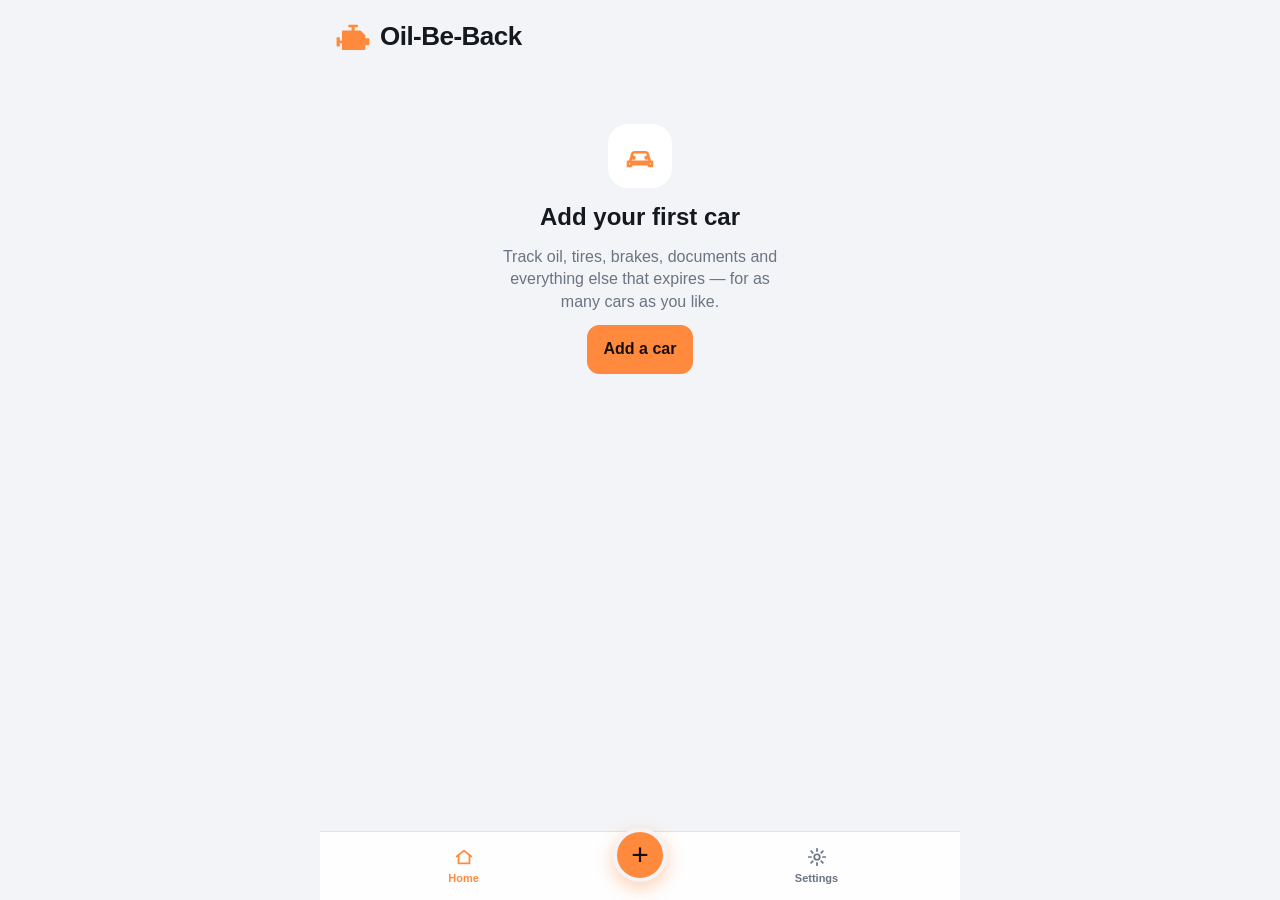
<file: index.html>
<!DOCTYPE html>
<html lang="en" dir="ltr">
<head>
  <meta charset="UTF-8">
  <meta name="viewport" content="width=device-width, initial-scale=1, viewport-fit=cover">
  <title>Oil-Be-Back</title>
  <meta name="description" content="Track maintenance and expiries for all your cars.">
  <meta name="theme-color" content="#0e1116">
  <meta name="mobile-web-app-capable" content="yes">
  <meta name="apple-mobile-web-app-capable" content="yes">
  <meta name="apple-mobile-web-app-status-bar-style" content="black-translucent">
  <meta name="apple-mobile-web-app-title" content="Oil-Be-Back">
  <link rel="manifest" href="manifest.webmanifest">
  <link rel="apple-touch-icon" href="icons/apple-touch-icon.png">
  <link rel="icon" href="icons/icon-192.png">
  <link rel="stylesheet" href="css/app.css">
</head>
<body>
  <div id="app"></div>
  <nav id="nav" class="nav" aria-label="Main"></nav>
  <noscript>Oil-Be-Back needs JavaScript.</noscript>
  <script type="module" src="js/app.js"></script>
</body>
</html>
</file>
<file: css/app.css>
:root {
  --bg: #0e1116; --card: #171c23; --card2: #1e252e; --line: #29313c;
  --text: #eef1f5; --muted: #8b96a5;
  --brand: #ff8a3d; --brand-ink: #1a0f05;
  --ok: #3ddc84; --soon: #f5c518; --overdue: #ff5d5d;
  --radius: 16px;
}
@media (prefers-color-scheme: light) {
  :root:not([data-theme="dark"]) {
    --bg: #f3f4f7; --card: #ffffff; --card2: #eef0f4; --line: #dfe3ea;
    --text: #15181d; --muted: #6a7482; --ok: #14a35a; --soon: #b98900; --overdue: #d92f2f;
  }
}

* { box-sizing: border-box; -webkit-tap-highlight-color: transparent; }
html, body { margin: 0; background: var(--bg); color: var(--text); }
body {
  font: 16px/1.4 -apple-system, BlinkMacSystemFont, "SF Pro Text", "Segoe UI", Roboto, sans-serif;
  -webkit-font-smoothing: antialiased; min-height: 100vh;
}
body.noscroll { overflow: hidden; }
#app {
  max-width: 640px; margin: 0 auto;
  padding: calc(env(safe-area-inset-top) + 8px) 16px calc(env(safe-area-inset-bottom) + 110px);
}
button { font: inherit; color: inherit; cursor: pointer; }
h1, h2, h3, p { margin: 0; }
.ellipsis { overflow: hidden; text-overflow: ellipsis; white-space: nowrap; }
.muted { color: var(--muted); font-size: 14px; }

/* header */
.top { display: flex; align-items: center; justify-content: space-between; gap: 8px; padding: 10px 0 14px; }
.top h1 { font-size: 24px; font-weight: 800; letter-spacing: -.02em; flex: 1; }
.top h1:not(:first-child) { text-align: center; font-size: 18px; }
.icon-btn {
  width: 40px; height: 40px; border-radius: 12px; border: 1px solid var(--line);
  background: var(--card); font-size: 20px; line-height: 1; display: inline-grid; place-items: center; flex: none;
}
.icon-btn.ghost { border-color: transparent; background: none; }

/* buttons */
.btn {
  border: 1px solid var(--line); background: var(--card2); border-radius: 12px;
  padding: 12px 16px; font-weight: 600; text-align: center;
}
.btn.primary { background: var(--brand); border-color: var(--brand); color: var(--brand-ink); }
.btn.danger { color: var(--overdue); border-color: color-mix(in srgb, var(--overdue) 40%, var(--line)); }
.btn.ghost { background: transparent; }
.btn.small { padding: 8px 12px; font-size: 14px; border-radius: 10px; flex: none; }
.btn.block { display: block; width: 100%; }
.link { background: none; border: 0; color: var(--brand); font-weight: 600; padding: 4px 0; }

/* summary */
.summary { display: grid; grid-template-columns: repeat(3, 1fr); gap: 10px; margin-bottom: 22px; }
.sum { background: var(--card); border: 1px solid var(--line); border-radius: var(--radius); padding: 12px 14px; }
.sum b { display: block; font-size: 28px; line-height: 1.1; }
.sum span { color: var(--muted); font-size: 13px; }
.sum.overdue b { color: var(--overdue); }
.sum.soon b { color: var(--soon); }

.banner {
  display: block; width: 100%; text-align: left; margin-bottom: 14px; padding: 12px 14px;
  border-radius: 12px; border: 1px dashed var(--brand); background: color-mix(in srgb, var(--brand) 10%, transparent);
}

/* sections */
.section-title { font-size: 13px; text-transform: uppercase; letter-spacing: .08em; color: var(--muted); margin: 22px 0 10px; font-weight: 700; }
.section-head { display: flex; align-items: center; justify-content: space-between; }
.section-head .section-title { margin-bottom: 10px; }
section:first-of-type .section-title { margin-top: 0; }

/* rows */
.list { display: flex; flex-direction: column; gap: 8px; }
.row {
  display: flex; align-items: center; gap: 10px; width: 100%;
  background: var(--card); border: 1px solid var(--line); border-radius: var(--radius); padding: 10px 12px 10px 4px;
  text-align: left;
}
.row.log { padding: 12px 14px; justify-content: space-between; }
.row-main { flex: 1; min-width: 0; display: flex; align-items: center; gap: 4px; background: none; border: 0; padding: 4px 4px 4px 6px; text-align: left; }
.row-text { display: flex; flex-direction: column; min-width: 0; gap: 1px; }
.row-title { font-weight: 650; }
.row-status { font-size: 14px; font-weight: 600; }
.row-sub { font-size: 13px; color: var(--muted); }
.row-sub:empty { display: none; }
.dot { width: 10px; height: 10px; border-radius: 50%; flex: none; margin: 0 8px; background: var(--muted); }
.dot.overdue, .row-status.overdue, .status-pill.overdue { --c: var(--overdue); }
.dot.soon, .row-status.soon, .status-pill.soon { --c: var(--soon); }
.dot.ok, .row-status.ok, .status-pill.ok { --c: var(--ok); }
.dot.unset, .row-status.unset, .status-pill.unset { --c: var(--muted); }
.dot { background: var(--c); }
.row-status { color: var(--c); }
.log-cost { font-weight: 650; flex: none; }
.spent { margin: 6px 0 12px; color: var(--muted); }
.spent b { color: var(--text); font-size: 20px; margin: 0 4px; }

.allclear { background: var(--card); border: 1px solid var(--line); border-radius: var(--radius); padding: 18px; }
.allclear b { display: block; color: var(--ok); font-size: 18px; margin-bottom: 2px; }
.allclear span { color: var(--muted); font-size: 14px; }

/* cars */
.cars { display: flex; flex-direction: column; gap: 10px; }
.card { background: var(--card); border: 1px solid var(--line); border-radius: var(--radius); padding: 14px; }
.car-card { display: flex; flex-direction: column; gap: 10px; }
.car-main { display: flex; align-items: center; gap: 12px; background: none; border: 0; padding: 0; text-align: left; width: 100%; }
.car-ico { width: 42px; height: 42px; border-radius: 12px; background: var(--card2); display: grid; place-items: center; color: var(--brand); flex: none; }
.car-text { flex: 1; min-width: 0; display: flex; flex-direction: column; }
.car-name { font-weight: 700; font-size: 17px; }
.car-meta { color: var(--muted); font-size: 14px; }
.badges { display: flex; flex-direction: column; gap: 4px; align-items: flex-end; }
.badge { font-size: 12px; font-weight: 700; padding: 3px 9px; border-radius: 99px; background: var(--card2); white-space: nowrap; }
.badge.overdue { color: var(--overdue); background: color-mix(in srgb, var(--overdue) 15%, transparent); }
.badge.soon { color: var(--soon); background: color-mix(in srgb, var(--soon) 15%, transparent); }
.badge.ok { color: var(--ok); background: color-mix(in srgb, var(--ok) 13%, transparent); }

.car-head { display: flex; flex-wrap: wrap; align-items: center; justify-content: space-between; gap: 12px; margin-bottom: 14px; }
.car-head .odo-inline { flex-basis: 100%; }
.odo { font-size: 32px; font-weight: 800; letter-spacing: -.02em; }
.odo small { font-size: 15px; color: var(--muted); font-weight: 600; }

.seg { display: grid; grid-template-columns: repeat(3, 1fr); background: var(--card); border: 1px solid var(--line); border-radius: 12px; padding: 3px; margin-bottom: 4px; }
.seg button { background: none; border: 0; padding: 9px; border-radius: 9px; font-weight: 600; color: var(--muted); }
.seg button.on { background: var(--card2); color: var(--text); }
.list + .btn.block, .btn.block + .btn.block { margin-top: 14px; }

/* empty states */
.empty { text-align: center; padding: 56px 12px; display: flex; flex-direction: column; align-items: center; gap: 12px; }
.empty.small { padding: 28px 8px; }
.empty p { color: var(--muted); max-width: 32ch; }
.empty-icon { width: 64px; height: 64px; border-radius: 20px; background: var(--card); display: grid; place-items: center; color: var(--brand); }
.empty-icon svg { width: 34px; height: 34px; }
.foot { text-align: center; color: var(--muted); font-size: 13px; margin-top: 30px; }
.stack { display: flex; flex-direction: column; gap: 12px; }

/* bottom sheet */
.sheet-wrap { position: fixed; inset: 0; z-index: 50; display: flex; align-items: flex-end; justify-content: center; }
.sheet-backdrop { position: absolute; inset: 0; background: rgba(0, 0, 0, .55); opacity: 0; transition: opacity .2s; }
.sheet {
  position: relative; width: 100%; max-width: 640px; max-height: 92vh; overflow-y: auto; overscroll-behavior: contain;
  background: var(--bg); border-radius: 22px 22px 0 0; border: 1px solid var(--line); border-bottom: 0;
  transform: translateY(30px); opacity: 0; transition: transform .22s ease, opacity .2s;
}
.sheet-wrap.open .sheet-backdrop { opacity: 1; }
.sheet-wrap.open .sheet { transform: none; opacity: 1; }
.sheet-head { display: flex; align-items: center; justify-content: space-between; gap: 10px; padding: 16px 16px 4px; position: sticky; top: 0; background: var(--bg); z-index: 1; }
.sheet-head h2 { font-size: 20px; }
.sheet-body { padding: 10px 16px calc(env(safe-area-inset-bottom) + 24px); }

/* forms */
.form { display: flex; flex-direction: column; gap: 14px; }
.grid { display: grid; grid-template-columns: 1fr 1fr; gap: 12px; }
.grid[hidden], [data-show][hidden] { display: none; }
.field { display: flex; flex-direction: column; gap: 6px; min-width: 0; }
.field > span { font-size: 13px; color: var(--muted); font-weight: 600; }
.field small { color: var(--muted); font-size: 12px; }
input, select, textarea {
  font: inherit; font-size: 16px; color: var(--text); width: 100%; min-width: 0;
  background: var(--card); border: 1px solid var(--line); border-radius: 12px; padding: 12px; outline: none;
}
input:focus, select:focus, textarea:focus { border-color: var(--brand); }
input[type="date"], input[type="time"] { min-height: 46px; }
.chips { display: flex; gap: 8px; overflow-x: auto; padding-bottom: 4px; margin: 0 -16px; padding-inline: 16px; scrollbar-width: none; }
.chips::-webkit-scrollbar { display: none; }
.chip { flex: none; border: 1px solid var(--line); background: var(--card); border-radius: 99px; padding: 7px 12px; font-size: 14px; }
.checks { display: flex; flex-direction: column; gap: 8px; }
.check { display: flex; align-items: center; gap: 12px; background: var(--card); border: 1px solid var(--line); border-radius: 12px; padding: 11px 12px; }
.check input { width: 22px; height: 22px; accent-color: var(--brand); flex: none; }
.check span { display: flex; flex-direction: column; }
.check small { color: var(--muted); font-size: 12px; }

.status-pill { padding: 10px 14px; border-radius: 12px; font-weight: 650; font-size: 14px; color: var(--c); background: color-mix(in srgb, var(--c) 14%, transparent); }
.kvs { display: flex; flex-direction: column; gap: 10px; }
.kv { display: flex; justify-content: space-between; gap: 16px; }
.kv span { color: var(--muted); }
.kv b { text-align: right; font-weight: 600; }

.toast {
  position: fixed; left: 50%; bottom: calc(env(safe-area-inset-bottom) + 92px); transform: translate(-50%, 20px);
  background: var(--text); color: var(--bg); padding: 10px 16px; border-radius: 99px; font-weight: 600; font-size: 14px;
  opacity: 0; transition: all .22s; z-index: 100; max-width: 92vw; text-align: center;
  display: flex; align-items: center; gap: 14px; white-space: nowrap;
}
.toast button { background: none; border: 0; padding: 0; font-weight: 800; color: color-mix(in srgb, var(--brand) 85%, var(--bg)); }
.toast.show { opacity: 1; transform: translate(-50%, 0); }

/* costs */
.pills { display: flex; gap: 8px; overflow-x: auto; margin: 12px 0; scrollbar-width: none; }
.pills::-webkit-scrollbar { display: none; }
.pill { flex: none; border: 1px solid var(--line); background: var(--card); border-radius: 99px; padding: 7px 14px; font-size: 14px; font-weight: 600; color: var(--muted); }
.pill.on { background: var(--brand); border-color: var(--brand); color: var(--brand-ink); }
.cost-total { display: flex; flex-direction: column; gap: 4px; }
.cost-total .big { font-size: 34px; font-weight: 800; letter-spacing: -.02em; }
.cost-total b { color: var(--text); }
.note { color: var(--muted); font-size: 13px; margin: 10px 2px 0; }
.crow { display: flex; flex-direction: column; gap: 5px; }
.crow-top { display: flex; justify-content: space-between; gap: 12px; }
.crow small { color: var(--muted); font-size: 12px; }
.bar { height: 8px; border-radius: 99px; background: var(--card2); overflow: hidden; }
.bar i { display: block; height: 100%; border-radius: 99px; background: var(--brand); }
.months { display: flex; align-items: stretch; gap: 4px; height: 130px; }
.mcol { flex: 1; min-width: 0; display: flex; flex-direction: column; align-items: center; gap: 6px; }
.mbar-wrap { flex: 1; width: 100%; display: flex; align-items: flex-end; }
.mbar { width: 100%; border-radius: 4px 4px 2px 2px; background: var(--brand); }
.mbar.zero { height: 3px !important; background: var(--line); }
.mcol span { font-size: 10px; color: var(--muted); }
.peak { margin-top: 12px; }
.peak b { color: var(--text); }
.spent-line { color: var(--muted); font-size: 14px; margin: 14px 2px 0; }
.spent-line b { color: var(--text); }

/* inline odometer editing */
.odo-inline { display: flex; align-items: center; gap: 8px; }
.odo-inline input { flex: 1; min-width: 0; padding: 9px 12px; font-weight: 700; }
.odo-inline .unit { color: var(--muted); font-size: 14px; }
.odo-inline.compact input { padding: 8px 10px; }
.odo-check { background: var(--card); border: 1px solid color-mix(in srgb, var(--soon) 45%, var(--line)); border-radius: var(--radius); padding: 14px; margin-bottom: 14px; display: flex; flex-direction: column; gap: 12px; }
.odo-check > b { font-size: 13px; text-transform: uppercase; letter-spacing: .08em; color: var(--soon); }
.odo-check-row { display: flex; flex-direction: column; gap: 8px; }
.odo-check-name { font-weight: 650; display: flex; justify-content: space-between; gap: 8px; }
.odo-check-name small { color: var(--muted); font-weight: 500; font-size: 13px; }

.sticky-cta { position: sticky; bottom: 0; box-shadow: 0 -14px 16px -6px var(--bg); }

/* ---------- v2: identity, hero, rings, meters, nav ---------- */
body { font-variant-numeric: tabular-nums; }
@keyframes rise { from { opacity: 0; transform: translateY(8px); } to { opacity: 1; transform: none; } }
#app.enter > * { animation: rise .24s ease both; }

.logo { display: inline-grid; place-items: center; width: 34px; height: 34px; margin-right: 10px; vertical-align: -9px; color: var(--brand); }
.logo svg { width: 100%; height: 100%; }
.top h1:first-child { font-size: 26px; }

.hero { --c: var(--ok); display: flex; align-items: center; gap: 16px; padding: 18px; margin-bottom: 22px; border-radius: 20px;
  background: linear-gradient(135deg, color-mix(in srgb, var(--c) 20%, var(--card)), var(--card) 70%);
  border: 1px solid color-mix(in srgb, var(--c) 45%, var(--line)); }
.hero.overdue { --c: var(--overdue); }
.hero.soon { --c: var(--soon); }
.hero-ico { width: 58px; height: 58px; flex: none; border-radius: 18px; display: grid; place-items: center; padding: 11px;
  color: var(--c); background: color-mix(in srgb, var(--c) 16%, transparent); }
.hero-ico svg { width: 100%; height: 100%; }
.hero-text { display: flex; flex-direction: column; min-width: 0; }
.hero-text b { font-size: 30px; line-height: 1.1; font-weight: 800; letter-spacing: -.02em; color: var(--c); }
.hero-text span { color: var(--muted); font-size: 14px; margin-top: 3px; }

.grp { margin: 14px 2px 8px; font-size: 13px; font-weight: 700; color: var(--muted); }
.grp.overdue { color: var(--overdue); } .grp.soon { color: var(--soon); }
section > .grp:first-of-type { margin-top: 0; }

.ring { --c: var(--ok); position: relative; width: 46px; height: 46px; flex: none; display: grid; place-items: center; }
.ring.overdue { --c: var(--overdue); } .ring.soon { --c: var(--soon); } .ring.unset { --c: var(--muted); }
.ring svg { position: absolute; inset: 0; width: 100%; height: 100%; }
.ring circle { fill: none; stroke-width: 4.5; }
.ring-bg { stroke: var(--card2); }
.ring-arc { stroke: var(--c); stroke-linecap: round; }
.ring b { position: relative; font-size: 15px; font-weight: 800; color: var(--c); }

.meter { display: block; height: 5px; margin-top: 7px; border-radius: 99px; background: var(--card2); overflow: hidden; width: 100%; }
.meter i { display: block; height: 100%; border-radius: 99px; background: var(--c); }
.meter.overdue { --c: var(--overdue); } .meter.soon { --c: var(--soon); } .meter.ok { --c: var(--ok); } .meter.unset { --c: var(--muted); }
.row-text { flex: 1; }

.nav { position: fixed; left: 0; right: 0; bottom: 0; z-index: 40; display: grid; grid-template-columns: 1fr auto 1fr; align-items: center;
  padding: 8px 20px calc(env(safe-area-inset-bottom) + 8px); max-width: 640px; margin: 0 auto;
  background: color-mix(in srgb, var(--card) 88%, transparent); backdrop-filter: blur(16px); -webkit-backdrop-filter: blur(16px);
  border-top: 1px solid var(--line); }
.nav-item { background: none; border: 0; display: flex; flex-direction: column; align-items: center; gap: 3px; padding: 6px 0; color: var(--muted); font-size: 11px; font-weight: 600; }
.nav-item.on { color: var(--brand); }
.nav-plus { width: 54px; height: 54px; margin: -22px 26px 0; border-radius: 50%; border: 4px solid var(--bg); background: var(--brand); color: var(--brand-ink);
  font-size: 30px; font-weight: 500; line-height: 1; display: grid; place-items: center; box-shadow: 0 6px 18px color-mix(in srgb, var(--brand) 40%, transparent); }
.nav-plus:active { transform: scale(.94); }

.qa { display: flex; flex-direction: column; align-items: flex-start; gap: 2px; text-align: left; padding: 16px; border-radius: 14px; border: 1px solid var(--line); background: var(--card); }
.qa b { font-size: 17px; } .qa small { color: var(--muted); font-size: 13px; }
.odo-check-row.pick { padding: 12px 0; border-bottom: 1px solid var(--line); }
</file>
